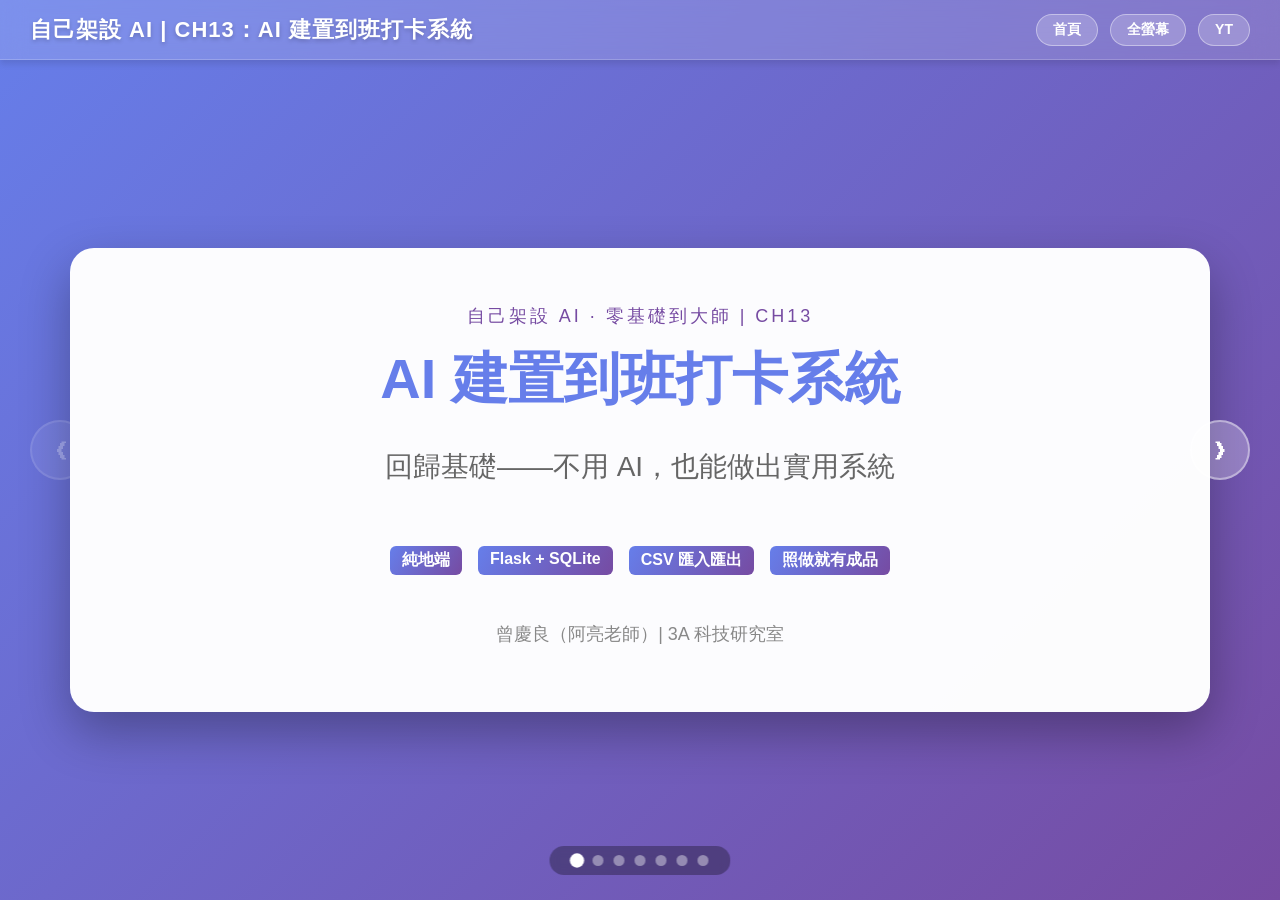
<file: 簡報/index.html>
<!DOCTYPE html>
<html lang="zh-TW">
<head>
<meta charset="UTF-8">
<meta name="viewport" content="width=device-width, initial-scale=1.0">
<title>CH13 · AI 建置到班打卡系統</title>
<style>
  * { margin:0; padding:0; box-sizing:border-box; }
  body { font-family:'Microsoft JhengHei','Segoe UI',Arial,sans-serif; background:linear-gradient(135deg,#667eea 0%,#764ba2 100%); min-height:100vh; overflow:hidden; color:#333; }
  .nav-bar { position:fixed; top:0; left:0; right:0; height:60px; background:rgba(255,255,255,.15); backdrop-filter:blur(12px); border-bottom:1px solid rgba(255,255,255,.2); display:flex; justify-content:space-between; align-items:center; padding:0 30px; z-index:10000; box-shadow:0 4px 6px rgba(0,0,0,.1); }
  .nav-title { font-size:22px; font-weight:700; color:#fff; letter-spacing:1px; text-shadow:0 2px 4px rgba(0,0,0,.2); }
  .nav-buttons { display:flex; gap:12px; }
  .nav-btn { background:rgba(255,255,255,.2); border:1px solid rgba(255,255,255,.4); color:#fff; padding:6px 16px; border-radius:20px; cursor:pointer; font-size:14px; font-weight:600; text-decoration:none!important; transition:all .3s; }
  .nav-btn:hover { background:rgba(255,255,255,.4); transform:translateY(-2px); }
  .nav-arrow { position:fixed; top:50%; transform:translateY(-50%); background:rgba(255,255,255,.25); color:#fff; width:60px; height:60px; border-radius:50%; border:2px solid rgba(255,255,255,.4); font-size:24px; cursor:pointer; z-index:9000; transition:all .3s; display:flex; align-items:center; justify-content:center; }
  .nav-arrow:hover { background:rgba(255,255,255,.5); transform:translateY(-50%) scale(1.1); }
  .prev-arrow { left:30px; } .next-arrow { right:30px; }
  .nav-arrow:disabled { opacity:.3; cursor:not-allowed; }
  .slide-container { width:100%; height:100vh; padding-top:60px; position:relative; z-index:1; }
  .slide { position:absolute; top:60px; left:0; width:100%; height:calc(100vh - 60px); display:none; align-items:center; justify-content:center; padding:40px; opacity:0; transition:opacity .4s; z-index:10; }
  .slide.active { display:flex; opacity:1; z-index:20; }
  .content-card { background:rgba(255,255,255,.98); border-radius:24px; box-shadow:0 20px 50px rgba(0,0,0,.3); padding:52px 56px; max-width:1400px; width:95%; max-height:88vh; overflow-y:auto; }
  h1 { color:#667eea; font-size:52px; margin-bottom:24px; text-align:center; }
  h2 { color:#764ba2; font-size:34px; margin-bottom:22px; border-bottom:3px solid #667eea; padding-bottom:12px; }
  h2 .step-badge { background:linear-gradient(135deg,#667eea,#764ba2); color:#fff; font-size:20px; padding:4px 16px; border-radius:20px; margin-right:12px; vertical-align:middle; }
  h3 { color:#667eea; font-size:22px; margin:4px 0 8px; }
  p,li { font-size:21px; line-height:1.8; color:#444; margin-bottom:10px; }
  ul,ol { margin-left:28px; }
  .subtitle { font-size:28px; color:#666; text-align:center; margin-bottom:20px; }
  .highlight { background:linear-gradient(120deg,#667eea,#764ba2); padding:4px 12px; border-radius:6px; font-weight:bold; color:#fff; display:inline-block; margin:3px; }
  .tag-container { display:flex; justify-content:center; flex-wrap:wrap; gap:10px; margin-top:30px; }
  .grid { display:grid; grid-template-columns:repeat(auto-fit,minmax(280px,1fr)); gap:18px; margin-top:20px; }
  .card { background:linear-gradient(145deg,#f8f9ff,#fff); padding:24px; border-radius:16px; border:2px solid #e8eaff; transition:all .3s; }
  .card:hover { transform:translateY(-6px); border-color:#667eea; box-shadow:0 10px 26px rgba(102,126,234,.2); }
  .ico { font-size:42px; display:block; margin-bottom:8px; }
  .box { padding:20px 24px; border-radius:12px; margin:16px 0; border-left:6px solid; font-size:20px; }
  .info { background:#e8f4fd; border-color:#667eea; color:#1a365d; }
  .success { background:#e6ffed; border-color:#48bb78; color:#22543d; }
  .warning { background:#fef3cd; border-color:#f6ad55; color:#744210; }
  .flow { display:flex; align-items:center; justify-content:center; gap:14px; flex-wrap:wrap; margin:20px 0; }
  .flow .node { background:linear-gradient(135deg,#667eea,#764ba2); color:#fff; padding:14px 22px; border-radius:14px; font-size:19px; font-weight:700; }
  .flow .arr { font-size:26px; color:#764ba2; }
  .term { background:#1e1e2e; color:#cdd6f4; border-radius:12px; padding:18px 22px; font-family:'Consolas','Courier New',monospace; font-size:19px; line-height:1.75; margin:14px 0; }
  .term .cm { color:#a6e3a1; } .term .out { color:#9399b2; } .term .cmt { color:#7f849c; }
  code { background:#eef0ff; color:#5a4bd0; padding:2px 8px; border-radius:5px; font-family:'Consolas',monospace; font-size:18px; }
  .indicators { position:fixed; bottom:25px; left:50%; transform:translateX(-50%); display:flex; gap:10px; z-index:4000; padding:9px 22px; background:rgba(0,0,0,.3); border-radius:30px; backdrop-filter:blur(5px); }
  .dot { width:11px; height:11px; background:rgba(255,255,255,.4); border-radius:50%; cursor:pointer; transition:all .3s; }
  .dot.active { background:#fff; transform:scale(1.3); }
</style>
</head>
<body>
<div class="nav-bar">
  <div class="nav-title">自己架設 AI | CH13：AI 建置到班打卡系統</div>
  <div class="nav-buttons">
    <button class="nav-btn" onclick="goToSlide(0)">首頁</button>
    <button class="nav-btn" onclick="toggleFullscreen()">全螢幕</button>
    <a href="https://www.youtube.com/@Liang-yt02" target="_blank" class="nav-btn">YT</a>
  </div>
</div>
<div class="slide-container">

  <div class="slide active"><div class="content-card" style="text-align:center;display:flex;flex-direction:column;justify-content:center;align-items:center;">
    <p style="color:#764ba2;letter-spacing:3px;font-size:18px;margin-bottom:10px;">自己架設 AI · 零基礎到大師 | CH13</p>
    <h1 style="font-size:56px;">AI 建置到班打卡系統</h1>
    <p class="subtitle">回歸基礎——不用 AI，也能做出實用系統</p>
    <div class="tag-container"><span class="highlight">純地端</span><span class="highlight">Flask + SQLite</span><span class="highlight">CSV 匯入匯出</span><span class="highlight">照做就有成品</span></div>
    <p style="margin-top:40px;color:#888;font-size:18px;">曾慶良（阿亮老師）| 3A 科技研究室</p>
  </div></div>

  <div class="slide"><div class="content-card">
    <h2>這一章你會做出什麼</h2>
    <div class="grid">
      <div class="card"><span class="ico">🗄️</span><h3>三頁面打卡系統</h3><p>首頁導覽、管理介面、打卡介面，Flask + SQLite CRUD。</p></div>
      <div class="card"><span class="ico">📑</span><h3>CSV 匯入匯出</h3><p>名單匯入、報表匯出，處理繁中編碼（UTF-8 + BOM）。</p></div>
      <div class="card"><span class="ico">📷</span><h3>照片自動配對</h3><p>用「班級+座號」命名，自動對應學生照片。</p></div>
      <div class="card"><span class="ico">🔄</span><h3>Fetch 非同步</h3><p>前端 Fetch × 後端 JSON，不刷新頁面就更新。</p></div>
    </div>
    <div class="box success">🎯 核心觀念：<strong>不是所有系統都需要 AI</strong>。打卡是結構化資料操作，用資料庫最合適——這是全書的「回歸基礎」章。</div>
  </div></div>

  <div class="slide"><div class="content-card">
    <h2><span class="step-badge">STEP 1</span>下載專案 &amp; 安裝套件</h2>
    <div class="term"><span class="cmt"># 下載專案</span>
<span class="cm">git clone https://github.com/ChatGPT3a01/AI-Attendance-System.git</span>
<span class="cm">cd AI-Attendance-System</span>
<span class="cmt"># 安裝套件（超輕量，只有 Flask 和 Werkzeug）</span>
<span class="cm">pip install -r requirements.txt</span>
<span class="out">Successfully installed Flask-2.3.3 Werkzeug-2.3.7  ← 成功</span></div>
    <div class="box info">🪶 這章相依超輕量、<b>完全本機運作</b>：不需 API Key、不需網路、沒有雲端費用。</div>
  </div></div>

  <div class="slide"><div class="content-card">
    <h2><span class="step-badge">STEP 2</span>啟動系統</h2>
    <div class="term"><span class="cm">python app.py</span>
<span class="out"> * Running on http://localhost:5000  ← 啟動成功</span></div>
    <p>打開瀏覽器前往 <code>http://localhost:5000</code>，會看到三個入口：<b>首頁 / 管理介面 / 打卡介面</b>。</p>
    <div class="flow">
      <div class="node">🏠 首頁</div><div class="arr">·</div>
      <div class="node">⚙️ 管理</div><div class="arr">·</div>
      <div class="node">✅ 打卡</div>
    </div>
    <div class="box warning">⚠️ 找不到 <code>python</code>？Windows 試 <code>py app.py</code>；Mac 試 <code>python3 app.py</code>。</div>
  </div></div>

  <div class="slide"><div class="content-card">
    <h2><span class="step-badge">STEP 3</span>匯入學生名單（CSV）</h2>
    <ol>
      <li>進「<b>管理介面</b>」，點「<b>下載 CSV 模板</b>」。</li>
      <li>用 Excel 打開模板，填入<b>班級、座號、姓名</b>等欄位。</li>
      <li>存檔（<b>另存為 UTF-8 編碼</b>，避免亂碼）。</li>
      <li>回到管理介面「<b>選擇 CSV 檔案</b>」→ 上傳。</li>
    </ol>
    <div class="box warning">⚠️ 繁中亂碼？模板已含 <b>BOM 標記</b> 讓 Excel 正確顯示；若仍亂碼，用記事本開啟另存 UTF-8。照片檔名用「<b>班級+座號</b>」就會自動配對。</div>
  </div></div>

  <div class="slide"><div class="content-card">
    <h2><span class="step-badge">STEP 4</span>打卡 &amp; 匯出報表</h2>
    <ol>
      <li>進「<b>打卡介面</b>」，學生點自己的名字/座號即完成打卡（Fetch 即時寫入 SQLite，不刷新頁面）。</li>
      <li>回「管理介面」可依<b>日期範圍</b>查詢出缺勤。</li>
      <li>點「<b>匯出報表</b>」下載 CSV（UTF-8，可直接用 Excel 開）。</li>
    </ol>
    <div class="box success">🎉 一套「名單匯入 → 打卡 → 報表匯出」的到班系統，完全跑在你自己的電腦上！</div>
  </div></div>

  <div class="slide"><div class="content-card" style="text-align:center;">
    <h2 style="border:none;">CH13 重點回顧</h2>
    <div class="grid" style="text-align:left;">
      <div class="card"><h3>成品</h3><p>純地端打卡系統：名單匯入、打卡、報表匯出。</p></div>
      <div class="card"><h3>核心技術</h3><p>Flask + SQLite CRUD + Fetch 非同步。</p></div>
      <div class="card"><h3>實作四步</h3><p>下載安裝→啟動→匯入名單→打卡匯出。</p></div>
      <div class="card"><h3>可帶走骨架</h3><p>Flask + 資料庫 + 檔案處理，通用小工具模板。</p></div>
    </div>
    <p style="margin-top:30px;font-size:26px;color:#667eea;font-weight:bold;">下一章：CH14 · Claude AI 平台開發完整版</p>
  </div></div>

</div>
<button class="nav-arrow prev-arrow" id="prevBtn" onclick="changeSlide(-1)">❮</button>
<button class="nav-arrow next-arrow" id="nextBtn" onclick="changeSlide(1)">❯</button>
<div class="indicators" id="indicatorContainer"></div>
<script>
  let currentSlide=0; const slides=document.querySelectorAll('.slide'); const total=slides.length;
  function init(){ const c=document.getElementById('indicatorContainer'); slides.forEach((_,i)=>{const d=document.createElement('div');d.className='dot';d.onclick=()=>goToSlide(i);c.appendChild(d);}); show(0); document.addEventListener('keydown',e=>{if(e.key==='ArrowLeft')changeSlide(-1);if(e.key==='ArrowRight')changeSlide(1);}); }
  function show(i){ if(i<0)i=0; if(i>=total)i=total-1; slides.forEach(s=>s.classList.remove('active')); slides[i].classList.add('active'); currentSlide=i; document.querySelectorAll('.dot').forEach((d,x)=>d.classList.toggle('active',x===i)); document.getElementById('prevBtn').disabled=i===0; document.getElementById('nextBtn').disabled=i===total-1; }
  function changeSlide(d){ show(currentSlide+d); } function goToSlide(i){ show(i); }
  function toggleFullscreen(){ if(!document.fullscreenElement)document.documentElement.requestFullscreen(); else if(document.exitFullscreen)document.exitFullscreen(); }
  init();
</script>
</body>
</html>
</file>
